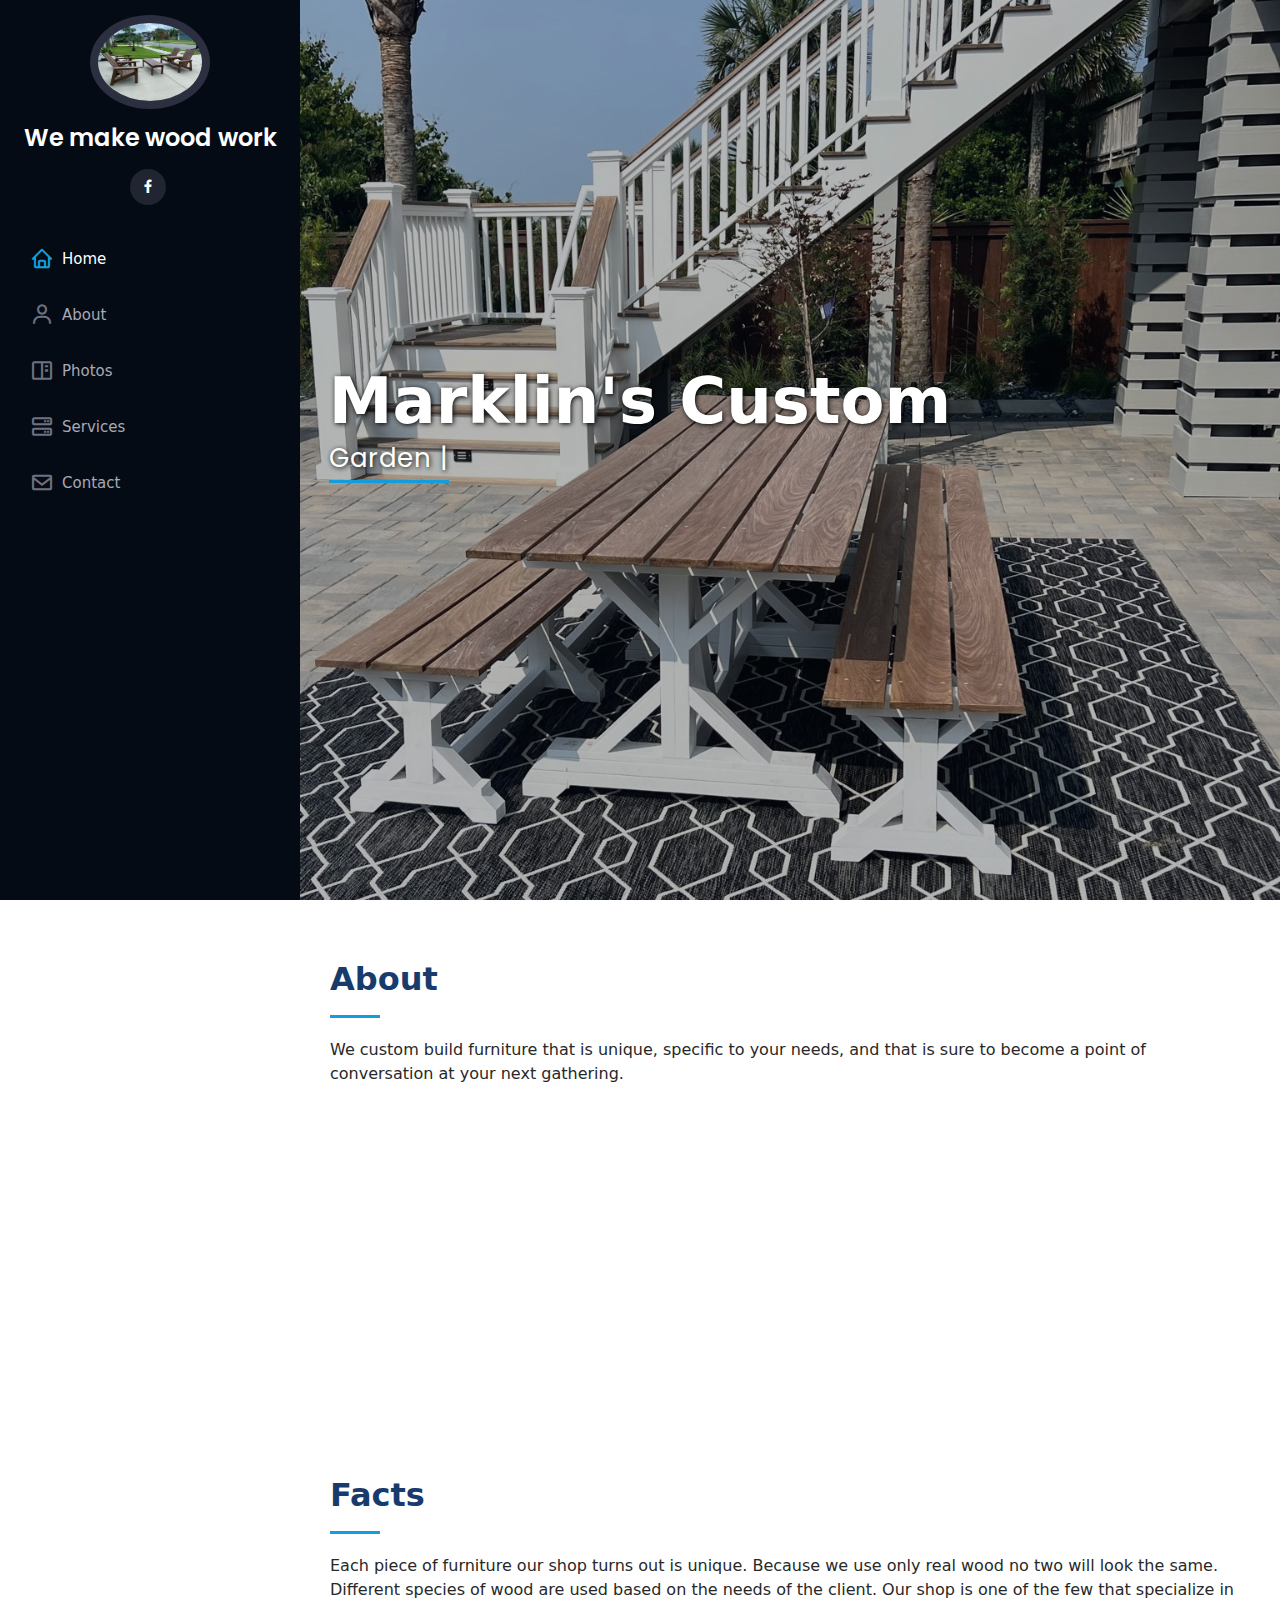
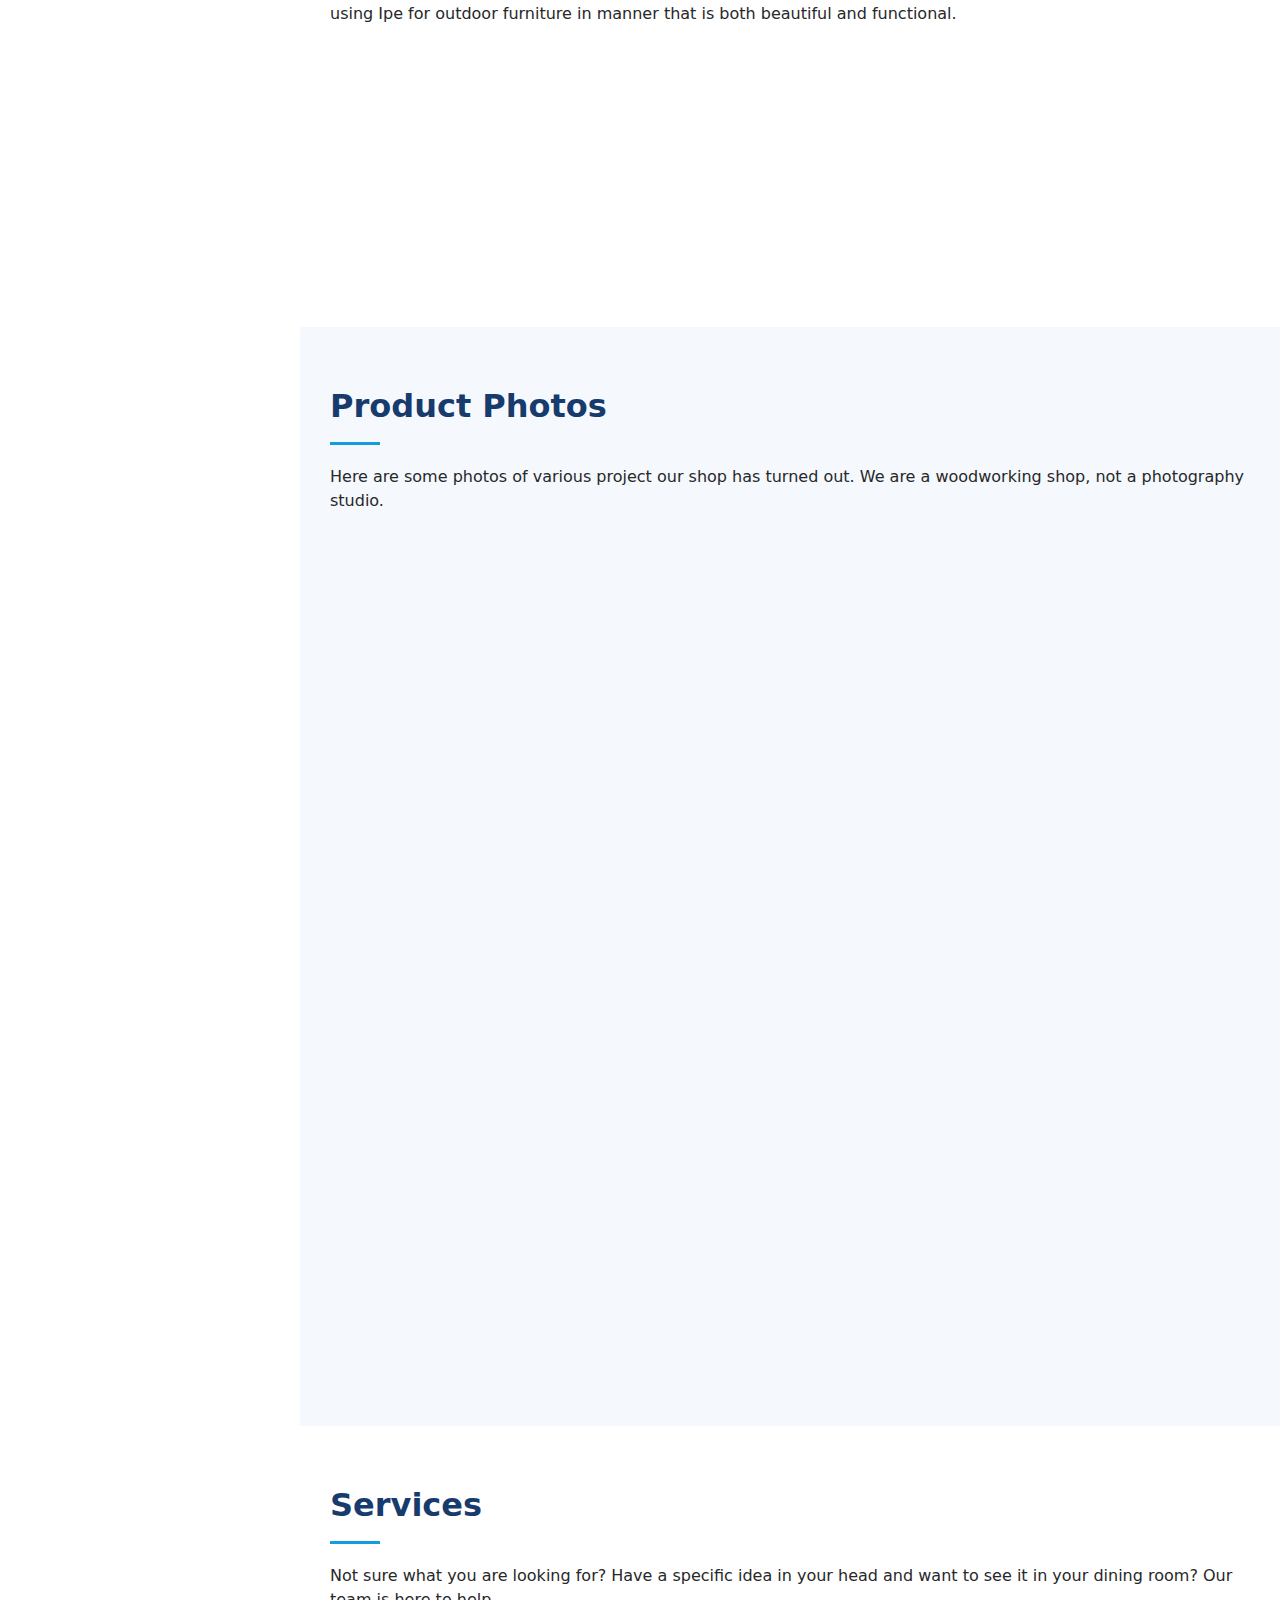
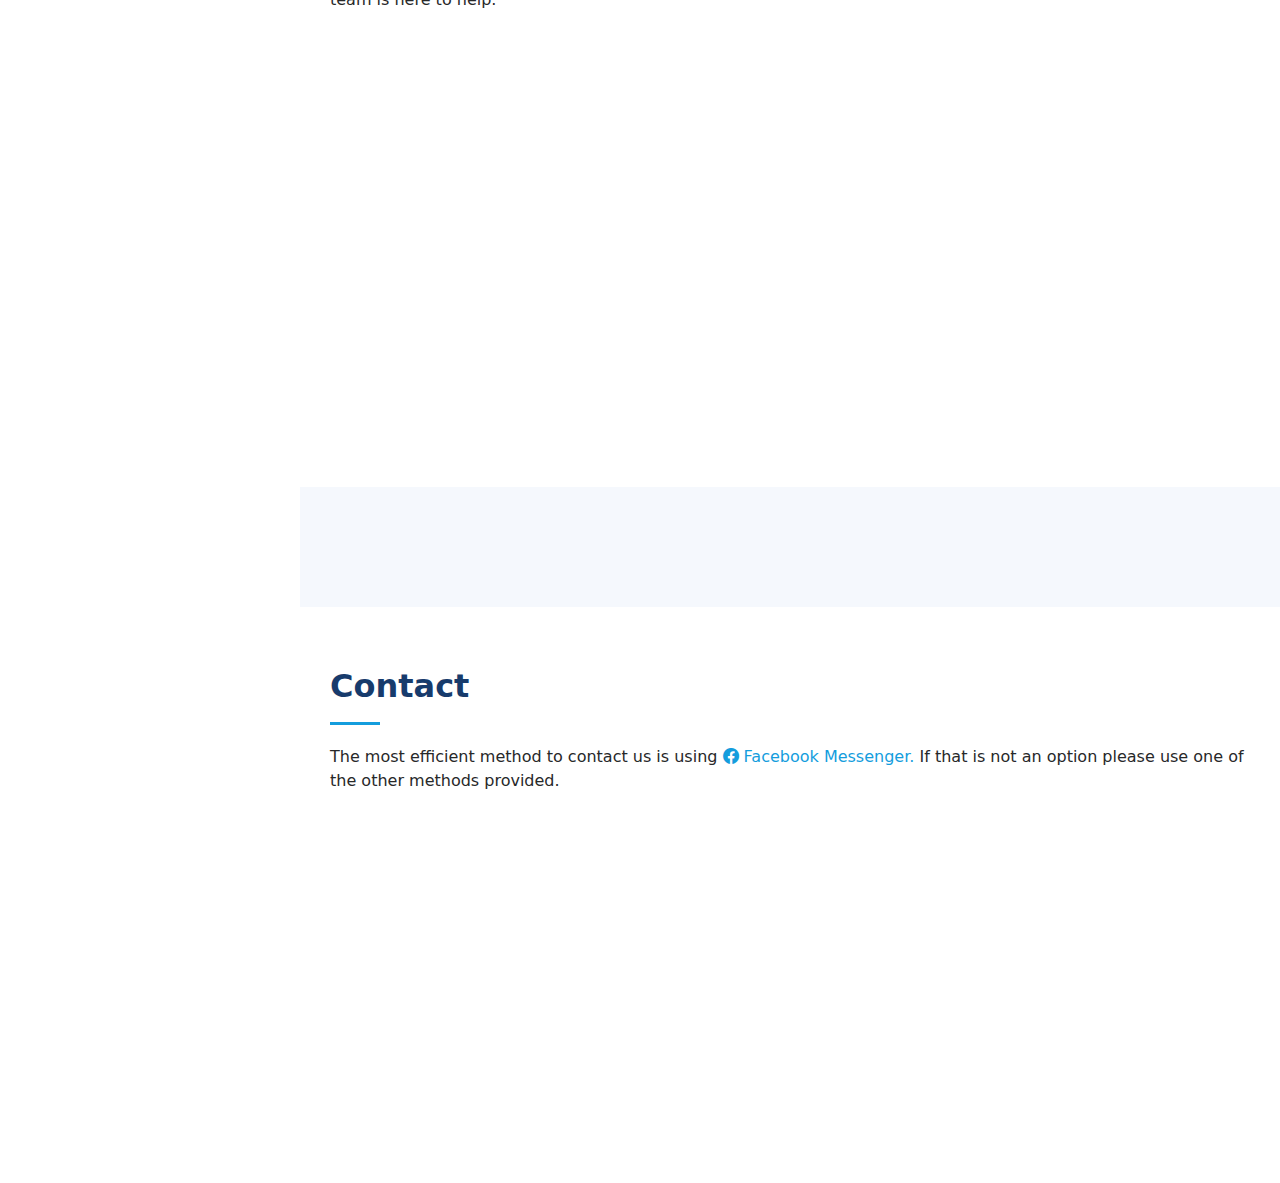
<file: index.html>
<!DOCTYPE html>
<html lang="en">

<head>
  <meta charset="utf-8">
  <meta content="width=device-width, initial-scale=1.0" name="viewport">

  <title>Marklin's Custom Garden Furniture</title>
  <meta content="" name="description">
  <meta content="" name="keywords">

  <!-- Favicons -->
  <!-- <link href="assets/img/favicon.png" rel="icon"> -->
  <link href="assets/img/favicon.ico" rel="icon">
  <link href="assets/img/apple-touch-icon.png" rel="apple-touch-icon">

  <!-- Google Fonts -->
  <link href="https://fonts.googleapis.com/css?family=Open+Sans:300,300i,400,400i,600,600i,700,700i|Raleway:300,300i,400,400i,500,500i,600,600i,700,700i|Poppins:300,300i,400,400i,500,500i,600,600i,700,700i" rel="stylesheet">

  <!-- Vendor CSS Files -->
  <link href="assets/vendor/aos/aos.css" rel="stylesheet">
  <link href="assets/vendor/bootstrap/css/bootstrap.min.css" rel="stylesheet">
  <link href="assets/vendor/bootstrap-icons/bootstrap-icons.css" rel="stylesheet">
  <link href="assets/vendor/boxicons/css/boxicons.min.css" rel="stylesheet">
  <link href="assets/vendor/glightbox/css/glightbox.min.css" rel="stylesheet">
  <link href="assets/vendor/swiper/swiper-bundle.min.css" rel="stylesheet">

  <!-- Template Main CSS File -->
  <link href="assets/css/style.css" rel="stylesheet">
</head>

<body>

  <!-- ======= Mobile nav toggle button ======= -->
  <i class="bi bi-list mobile-nav-toggle d-xl-none"></i>

  <!-- ======= Header ======= -->
  <header id="header">
    <div class="d-flex flex-column">

      <div class="profile">
        <img src="assets/img/profile-img.jpg" alt="" class="img-fluid rounded-circle">
        <h1 class="text-light"><a href="index.html">We make wood work</a></h1>
        <div class="social-links mt-3 text-center">
          <!-- <a href="#" class="twitter"><i class="bx bxl-twitter"></i></a> -->
          <a href="https://www.facebook.com/mark.dawkins.71" class="facebook" target="_blank"><i class="bx bxl-facebook"></i></a>
          <!-- <a href="#" class="instagram"><i class="bx bxl-instagram"></i></a> -->
          <!-- <a href="#" class="google-plus"><i class="bx bxl-skype"></i></a>
          <a href="#" class="linkedin"><i class="bx bxl-linkedin"></i></a> -->
        </div>
      </div>

      <nav id="navbar" class="nav-menu navbar">
        <ul>
          <li><a href="#hero" class="nav-link scrollto active"><i class="bx bx-home"></i> <span>Home</span></a></li>
          <li><a href="#about" class="nav-link scrollto"><i class="bx bx-user"></i> <span>About</span></a></li>
          <li><a href="#photos" class="nav-link scrollto"><i class="bx bx-book-content"></i> <span>Photos</span></a></li>
          <li><a href="#services" class="nav-link scrollto"><i class="bx bx-server"></i> <span>Services</span></a></li>
          <li><a href="#contact" class="nav-link scrollto"><i class="bx bx-envelope"></i> <span>Contact</span></a></li>
        </ul>
      </nav><!-- .nav-menu -->
    </div>
  </header><!-- End Header -->

  <!-- ======= Hero Section ======= -->
  <section id="hero" class="d-flex flex-column justify-content-center align-items-center">
    <div class="hero-container" data-aos="fade-in">
      <h1>Marklin's Custom</h1>
      <p><span class="typed" data-typed-items="Garden Furniture, Dining Tables and Chairs, Anything you can dream"></span></p>
    </div>
  </section><!-- End Hero -->

  <main id="main">

    <!-- ======= About Section ======= -->
    <section id="about" class="about">
      <div class="container">

        <div class="section-title">
          <h2>About</h2>
          <p>We custom build furniture that is unique, specific to your needs, and that is sure to become a point of conversation at your next gathering. </p>
        </div>

        <div class="row">
          <div class="col-lg-4" data-aos="fade-right">
            <img src="assets/img/profile-img.jpg" class="img-fluid" alt="">
          </div>
          <div class="col-lg-8 pt-4 pt-lg-0 content" data-aos="fade-left">
            <h3>Indoor &amp; Outdoor Furniture.</h3>
            <p class="fst-italic">
              From matching Chairs and Cornhole board sets showing off your most important allegiances, to elegant dining room show pieces that are destined to become family heirlooms - our team can design and create something special just for you.
            </p>
            <div class="row">
              <div class="col-lg-6">
                <ul>

                  <li><i class="bi bi-chevron-right"></i> <strong>Facebook:</strong> <span><a href="https://www.facebook.com/mark.dawkins.71" target="_blank">Mark Dawkins</a></span></li>
                  <li><i class="bi bi-chevron-right"></i> <strong>Phone:</strong> <span>843-607-9920</span></li>
                </ul>
              </div>
              <div class="col-lg-6">
                <ul>

                  <li><i class="bi bi-chevron-right"></i> <strong>Email:</strong> <span>markdawkins55@hotmail.com</span></li>
                  <li><i class="bi bi-chevron-right"></i> <strong>Serving</strong> <span>Charleston Lowcountry</span></li>
                </ul>
              </div>
            </div>
            <p>

            </p>
          </div>
        </div>

      </div>
    </section><!-- End About Section -->

    <!-- ======= Facts Section ======= -->
    <section id="facts" class="facts">
      <div class="container">

        <div class="section-title">
          <h2>Facts</h2>
          <p>Each piece of furniture our shop turns out is unique. Because we use only real wood no two will look the same. Different species of wood are used based on the needs of the client. Our shop is one of the few that specialize in using Ipe for outdoor furniture in manner that is both beautiful and functional.</p>
        </div>

        <div class="row no-gutters">
          <div class="col-lg-3 col-md-6 d-md-flex align-items-md-stretch" data-aos="fade-up" data-aos-delay="100">
            <div class="count-box">
              <i class="bi bi-truck"></i>
              <span data-purecounter-start="0" data-purecounter-end="151" data-purecounter-duration="1" class="purecounter"></span>
              <p><strong>Orders</strong> delivered</p>
            </div>
          </div>

          <div class="col-lg-3 col-md-6 d-md-flex align-items-md-stretch" data-aos="fade-up" data-aos-delay="300">
            <div class="count-box">
              <i class="bi bi-people"></i>
              <span data-purecounter-start="0" data-purecounter-end="2" data-purecounter-duration="1" class="purecounter"></span>
              <p><strong>Dedicated Team Members</strong> plus one dog who is no help!</p>
            </div>
          </div>
          <div class="col-lg-3 col-md-6 d-md-flex align-items-md-stretch" data-aos="fade-up">
            <div class="count-box">
              <i class="bi bi-cup-hot"></i>
              <span data-purecounter-start="0" data-purecounter-end="857" data-purecounter-duration="1"
                class="purecounter"></span>
              <p><strong>Cups of Coffee</strong> had in the shop</p>
            </div>
          </div>

          <div class="col-lg-3 col-md-6 d-md-flex align-items-md-stretch" data-aos="fade-up" data-aos-delay="200">
            <div class="count-box">
              <i class="bi bi-calendar-date"></i>
              <span data-purecounter-start="0" data-purecounter-end="365" data-purecounter-duration="1" class="purecounter"></span>
              <p><strong>Days a year</strong> we are hard at work</p>
            </div>
          </div>
        </div>

      </div>
    </section>



    <!-- <section id="skills" class="skills section-bg">
      <div class="container">

        <div class="section-title">
          <h2>Skills</h2>
          <p>Magnam dolores commodi suscipit. Necessitatibus eius consequatur ex aliquid fuga eum quidem. Sit sint consectetur velit. Quisquam quos quisquam cupiditate. Et nemo qui impedit suscipit alias ea. Quia fugiat sit in iste officiis commodi quidem hic quas.</p>
        </div>

        <div class="row skills-content">

          <div class="col-lg-6" data-aos="fade-up">

            <div class="progress">
              <span class="skill">HTML <i class="val">100%</i></span>
              <div class="progress-bar-wrap">
                <div class="progress-bar" role="progressbar" aria-valuenow="100" aria-valuemin="0" aria-valuemax="100"></div>
              </div>
            </div>

            <div class="progress">
              <span class="skill">CSS <i class="val">90%</i></span>
              <div class="progress-bar-wrap">
                <div class="progress-bar" role="progressbar" aria-valuenow="90" aria-valuemin="0" aria-valuemax="100"></div>
              </div>
            </div>

            <div class="progress">
              <span class="skill">JavaScript <i class="val">75%</i></span>
              <div class="progress-bar-wrap">
                <div class="progress-bar" role="progressbar" aria-valuenow="75" aria-valuemin="0" aria-valuemax="100"></div>
              </div>
            </div>

          </div>

          <div class="col-lg-6" data-aos="fade-up" data-aos-delay="100">

            <div class="progress">
              <span class="skill">PHP <i class="val">80%</i></span>
              <div class="progress-bar-wrap">
                <div class="progress-bar" role="progressbar" aria-valuenow="80" aria-valuemin="0" aria-valuemax="100"></div>
              </div>
            </div>

            <div class="progress">
              <span class="skill">WordPress/CMS <i class="val">90%</i></span>
              <div class="progress-bar-wrap">
                <div class="progress-bar" role="progressbar" aria-valuenow="90" aria-valuemin="0" aria-valuemax="100"></div>
              </div>
            </div>

            <div class="progress">
              <span class="skill">Photoshop <i class="val">55%</i></span>
              <div class="progress-bar-wrap">
                <div class="progress-bar" role="progressbar" aria-valuenow="55" aria-valuemin="0" aria-valuemax="100"></div>
              </div>
            </div>

          </div>

        </div>

      </div>
    </section>End Skills Section -->

    <!-- ======= Resume Section ======= -->
    <!-- <section id="resume" class="resume">
      <div class="container">

        <div class="section-title">
          <h2>Resume</h2>
          <p>Magnam dolores commodi suscipit. Necessitatibus eius consequatur ex aliquid fuga eum quidem. Sit sint consectetur velit. Quisquam quos quisquam cupiditate. Et nemo qui impedit suscipit alias ea. Quia fugiat sit in iste officiis commodi quidem hic quas.</p>
        </div>

        <div class="row">
          <div class="col-lg-6" data-aos="fade-up">
            <h3 class="resume-title">Sumary</h3>
            <div class="resume-item pb-0">
              <h4>Alex Smith</h4>
              <p><em>Innovative and deadline-driven Graphic Designer with 3+ years of experience designing and developing user-centered digital/print marketing material from initial concept to final, polished deliverable.</em></p>
              <ul>
                <li>Portland par 127,Orlando, FL</li>
                <li>(123) 456-7891</li>
                <li>alice.barkley@example.com</li>
              </ul>
            </div>

            <h3 class="resume-title">Education</h3>
            <div class="resume-item">
              <h4>Master of Fine Arts &amp; Graphic Design</h4>
              <h5>2015 - 2016</h5>
              <p><em>Rochester Institute of Technology, Rochester, NY</em></p>
              <p>Qui deserunt veniam. Et sed aliquam labore tempore sed quisquam iusto autem sit. Ea vero voluptatum qui ut dignissimos deleniti nerada porti sand markend</p>
            </div>
            <div class="resume-item">
              <h4>Bachelor of Fine Arts &amp; Graphic Design</h4>
              <h5>2010 - 2014</h5>
              <p><em>Rochester Institute of Technology, Rochester, NY</em></p>
              <p>Quia nobis sequi est occaecati aut. Repudiandae et iusto quae reiciendis et quis Eius vel ratione eius unde vitae rerum voluptates asperiores voluptatem Earum molestiae consequatur neque etlon sader mart dila</p>
            </div>
          </div>
          <div class="col-lg-6" data-aos="fade-up" data-aos-delay="100">
            <h3 class="resume-title">Professional Experience</h3>
            <div class="resume-item">
              <h4>Senior graphic design specialist</h4>
              <h5>2019 - Present</h5>
              <p><em>Experion, New York, NY </em></p>
              <ul>
                <li>Lead in the design, development, and implementation of the graphic, layout, and production communication materials</li>
                <li>Delegate tasks to the 7 members of the design team and provide counsel on all aspects of the project. </li>
                <li>Supervise the assessment of all graphic materials in order to ensure quality and accuracy of the design</li>
                <li>Oversee the efficient use of production project budgets ranging from $2,000 - $25,000</li>
              </ul>
            </div>
            <div class="resume-item">
              <h4>Graphic design specialist</h4>
              <h5>2017 - 2018</h5>
              <p><em>Stepping Stone Advertising, New York, NY</em></p>
              <ul>
                <li>Developed numerous marketing programs (logos, brochures,infographics, presentations, and advertisements).</li>
                <li>Managed up to 5 projects or tasks at a given time while under pressure</li>
                <li>Recommended and consulted with clients on the most appropriate graphic design</li>
                <li>Created 4+ design presentations and proposals a month for clients and account managers</li>
              </ul>
            </div>
          </div>
        </div>

      </div>
    </section>End Resume Section -->

    <!-- ======= Portfolio Section ======= -->
    <section id="photos" class="portfolio section-bg">
      <div class="container">
        <div class="section-title">
          <h2>Product Photos</h2>
          <p>Here are some photos of various project our shop has turned out. We are a woodworking shop, not a photography studio. </p>
        </div>

        <div class="row" data-aos="fade-up">
          <div class="col-lg-12 d-flex justify-content-center">
            <ul id="portfolio-flters">
              <li data-filter="*" class="filter-active">All</li>
              <li data-filter=".filter-table">Table</li>
              <li data-filter=".filter-chair">Chair</li>
              <li data-filter=".filter-other">Other</li>
            </ul>
          </div>
        </div>

        <div class="row portfolio-container" data-aos="fade-up" data-aos-delay="100">

          <div class="col-lg-4 col-md-6 portfolio-item filter-table">
            <div class="portfolio-wrap">
              <img src="assets/img/portfolio/portfolio-1.jpg" class="img-fluid" alt="">
              <div class="portfolio-links">
                <a href="assets/img/portfolio/portfolio-1.jpg" data-gallery="portfolioGallery" class="portfolio-lightbox" title="Table 1"><i class="bx bx-plus"></i></a>
                <!-- <a href="portfolio-details.html" title="More Details"><i class="bx bx-link"></i></a> -->
              </div>
            </div>
          </div>

          <div class="col-lg-4 col-md-6 portfolio-item filter-other">
            <div class="portfolio-wrap">
              <img src="assets/img/portfolio/portfolio-2.jpg" class="img-fluid" alt="">
              <div class="portfolio-links">
                <a href="assets/img/portfolio/portfolio-2.jpg" data-gallery="portfolioGallery" class="portfolio-lightbox" title="Other 3"><i class="bx bx-plus"></i></a>
                <!-- <a href="portfolio-details.html" title="More Details"><i class="bx bx-link"></i></a> -->
              </div>
            </div>
          </div>

          <div class="col-lg-4 col-md-6 portfolio-item filter-table">
            <div class="portfolio-wrap">
              <img src="assets/img/portfolio/portfolio-3.jpg" class="img-fluid" alt="">
              <div class="portfolio-links">
                <a href="assets/img/portfolio/portfolio-3.jpg" data-gallery="portfolioGallery" class="portfolio-lightbox" title="Table 2"><i class="bx bx-plus"></i></a>
                <!-- <a href="portfolio-details.html" title="More Details"><i class="bx bx-link"></i></a> -->
              </div>
            </div>
          </div>

          <div class="col-lg-4 col-md-6 portfolio-item filter-chair">
            <div class="portfolio-wrap">
              <img src="assets/img/portfolio/portfolio-4.jpg" class="img-fluid" alt="">
              <div class="portfolio-links">
                <a href="assets/img/portfolio/portfolio-4.jpg" data-gallery="portfolioGallery" class="portfolio-lightbox" title="Chair 2"><i class="bx bx-plus"></i></a>
                <!-- <a href="portfolio-details.html" title="More Details"><i class="bx bx-link"></i></a> -->
              </div>
            </div>
          </div>

          <div class="col-lg-4 col-md-6 portfolio-item filter-other">
            <div class="portfolio-wrap">
              <img src="assets/img/portfolio/portfolio-5.jpg" class="img-fluid" alt="">
              <div class="portfolio-links">
                <a href="assets/img/portfolio/portfolio-5.jpg" data-gallery="portfolioGallery" class="portfolio-lightbox" title="Other 2"><i class="bx bx-plus"></i></a>
                <!-- <a href="portfolio-details.html" title="More Details"><i class="bx bx-link"></i></a> -->
              </div>
            </div>
          </div>

          <div class="col-lg-4 col-md-6 portfolio-item filter-table">
            <div class="portfolio-wrap">
              <img src="assets/img/portfolio/portfolio-6.jpg" class="img-fluid" alt="">
              <div class="portfolio-links">
                <a href="assets/img/portfolio/portfolio-6.jpg" data-gallery="portfolioGallery" class="portfolio-lightbox" title="Table 3"><i class="bx bx-plus"></i></a>
                <!-- <a href="portfolio-details.html" title="More Details"><i class="bx bx-link"></i></a> -->
              </div>
            </div>
          </div>

          <div class="col-lg-4 col-md-6 portfolio-item filter-chair">
            <div class="portfolio-wrap">
              <img src="assets/img/portfolio/portfolio-7.jpg" class="img-fluid" alt="">
              <div class="portfolio-links">
                <a href="assets/img/portfolio/portfolio-7.jpg" data-gallery="portfolioGallery" class="portfolio-lightbox" title="Chair 1"><i class="bx bx-plus"></i></a>
                <!-- <a href="portfolio-details.html" title="More Details"><i class="bx bx-link"></i></a> -->
              </div>
            </div>
          </div>

          <div class="col-lg-4 col-md-6 portfolio-item filter-chair">
            <div class="portfolio-wrap">
              <img src="assets/img/portfolio/portfolio-8.jpg" class="img-fluid" alt="">
              <div class="portfolio-links">
                <a href="assets/img/portfolio/portfolio-8.jpg" data-gallery="portfolioGallery" class="portfolio-lightbox" title="Chair 3"><i class="bx bx-plus"></i></a>
                <!-- <a href="portfolio-details.html" title="More Details"><i class="bx bx-link"></i></a> -->
              </div>
            </div>
          </div>

          <div class="col-lg-4 col-md-6 portfolio-item filter-other">
            <div class="portfolio-wrap">
              <img src="assets/img/portfolio/portfolio-9.jpg" class="img-fluid" alt="">
              <div class="portfolio-links">
                <a href="assets/img/portfolio/portfolio-9.jpg" data-gallery="portfolioGallery" class="portfolio-lightbox" title="Other 3"><i class="bx bx-plus"></i></a>
                <!-- <a href="portfolio-details.html" title="More Details"><i class="bx bx-link"></i></a> -->
              </div>
            </div>
          </div>

        </div>

      </div>
    </section><!-- End Portfolio Section -->

    <!-- ======= Services Section ======= -->
    <section id="services" class="services">
      <div class="container">

        <div class="section-title">
          <h2>Services</h2>
          <p>Not sure what you are looking for? Have a specific idea in your head and want to see it in your dining room? Our team is here to help.</p>
        </div>

        <div class="row">
          <div class="col-lg-4 col-md-6 icon-box" data-aos="fade-up">
            <div class="icon"><i class="bi-file-easel"></i></div>
            <h4 class="title"><a href="">Custom Designs</a></h4>
            <p class="description">
              Use our experience to your advantage. Wether you have a specific space in mind and need ideas, or you have a specific idea in mind you want to see brought to life - we can custom design a product just for you. Start a conversation with us, and let's build something together!
            </p>
          </div>
          <div class="col-lg-4 col-md-6 icon-box" data-aos="fade-up" data-aos-delay="100">
            <div class="icon"><i class="bi bi-card-checklist"></i></div>
            <h4 class="title"><a href="">Vinyl Decals</a></h4>
            <p class="description">Marklin's Custom Garden Furniture uses high quality vinyl decals from a variety of sources to ensure the right one for your product. Our shop also has to ability to create custom vinyl decals as well. Need to know if we can do it? Just ask!</p>
          </div>
          <div class="col-lg-4 col-md-6 icon-box" data-aos="fade-up" data-aos-delay="200">
            <div class="icon"><i class="bi bi-hand-index"></i></div>
            <h4 class="title"><a href="">Sports Teams</a></h4>
            <p class="description">Showing your team spirit is easier than ever! Using the highest quality, authentic Team Logos our team can create something special to show your allegiance. Family split between two teams? Not a problem! And with our on-site paint shop our paint crew can match your team logo and colors to create something truly amazing just for you.</p>
          </div>
          <!-- <div class="col-lg-4 col-md-6 icon-box" data-aos="fade-up" data-aos-delay="300">
            <div class="icon"><i class="bi bi-binoculars"></i></div>
            <h4 class="title"><a href="">Design Assistance</a></h4>
            <p class="description">Lorem ipsum dolor sit amet consectetur adipisicing elit. Optio a quos modi. Quasi nemo alias, officia, distinctio ipsum ea voluptatibus ex, corrupti nostrum sit expedita eum molestias. Tenetur, blanditiis recusandae.</p>
          </div> -->
          <!-- <div class="col-lg-4 col-md-6 icon-box" data-aos="fade-up" data-aos-delay="400">
            <div class="icon"><i class="bi bi-brightness-high"></i></div>
            <h4 class="title"><a href="">Nemo Enim</a></h4>
            <p class="description">At vero eos et accusamus et iusto odio dignissimos ducimus qui blanditiis praesentium voluptatum deleniti atque</p>
          </div> -->
          <!-- <div class="col-lg-4 col-md-6 icon-box" data-aos="fade-up" data-aos-delay="500">
            <div class="icon"><i class="bi bi-calendar4-week"></i></div>
            <h4 class="title"><a href="">Eiusmod Tempor</a></h4>
            <p class="description">Et harum quidem rerum facilis est et expedita distinctio. Nam libero tempore, cum soluta nobis est eligendi</p>
          </div> -->
        </div>

      </div>
    </section>


    <section id="testimonials" class="testimonials section-bg">
      <!-- <div class="container">
        <div class="section-title">
          <h2>Testimonials</h2>
          <p>I was hoping we could get some quotes from happy customers that we could put here to show off the shops awesomeness</p>
        </div> -->

        <!-- <div class="testimonials-slider swiper" data-aos="fade-up" data-aos-delay="100">
          <div class="swiper-wrapper">

            <div class="swiper-slide">
              <div class="testimonial-item" data-aos="fade-up">
                <p>
                  <i class="bx bxs-quote-alt-left quote-icon-left"></i>
                  Proin iaculis purus consequat sem cure digni ssim donec porttitora entum suscipit rhoncus. Accusantium quam, ultricies eget id, aliquam eget nibh et. Maecen aliquam, risus at semper.
                  <i class="bx bxs-quote-alt-right quote-icon-right"></i>
                </p>
                <img src="assets/img/testimonials/testimonials-1.jpg" class="testimonial-img" alt="">
                <h3>Happy Camper</h3>
                <h4>Ceo &amp; Owner</h4>
              </div>
            </div> -->


            <!-- <div class="swiper-slide">
              <div class="testimonial-item" data-aos="fade-up" data-aos-delay="100">
                <p>
                  <i class="bx bxs-quote-alt-left quote-icon-left"></i>
                  Export tempor illum tamen malis malis eram quae irure esse labore quem cillum quid cillum eram malis quorum velit fore eram velit sunt aliqua noster fugiat irure amet legam anim culpa.
                  <i class="bx bxs-quote-alt-right quote-icon-right"></i>
                </p>
                <img src="assets/img/testimonials/testimonials-2.jpg" class="testimonial-img" alt="">
                <h3>Happy Customer</h3>
                <h4>Customer</h4>
              </div>
            </div> -->


            <!-- <div class="swiper-slide">
              <div class="testimonial-item" data-aos="fade-up" data-aos-delay="200">
                <p>
                  <i class="bx bxs-quote-alt-left quote-icon-left"></i>
                  Enim nisi quem export duis labore cillum quae magna enim sint quorum nulla quem veniam duis minim tempor labore quem eram duis noster aute amet eram fore quis sint minim.
                  <i class="bx bxs-quote-alt-right quote-icon-right"></i>
                </p>
                <img src="assets/img/testimonials/testimonials-3.jpg" class="testimonial-img" alt="">
                <h3>Repeat Customer</h3>
                <h4>Air BnB Owner</h4>
              </div>
            </div> -->


            <!-- <div class="swiper-slide">
              <div class="testimonial-item" data-aos="fade-up" data-aos-delay="300">
                <p>
                  <i class="bx bxs-quote-alt-left quote-icon-left"></i>
                  Fugiat enim eram quae cillum dolore dolor amet nulla culpa multos export minim fugiat minim velit minim dolor enim duis veniam ipsum anim magna sunt elit fore quem dolore labore illum veniam.
                  <i class="bx bxs-quote-alt-right quote-icon-right"></i>
                </p>
                <img src="assets/img/testimonials/testimonials-4.jpg" class="testimonial-img" alt="">
                <h3>Grateful Client</h3>
                <h4>Adult Dancer</h4>
              </div>
            </div> -->


            <!-- <div class="swiper-slide">
              <div class="testimonial-item" data-aos="fade-up" data-aos-delay="400">
                <p>
                  <i class="bx bxs-quote-alt-left quote-icon-left"></i>
                  Quis quorum aliqua sint quem legam fore sunt eram irure aliqua veniam tempor noster veniam enim culpa labore duis sunt culpa nulla illum cillum fugiat legam esse veniam culpa fore nisi cillum quid.
                  <i class="bx bxs-quote-alt-right quote-icon-right"></i>
                </p>
                <img src="assets/img/testimonials/testimonials-5.jpg" class="testimonial-img" alt="">
                <h3>John Larson</h3>
                <h4>Entrepreneur</h4>
              </div>
            </div>-->

          <!-- </div>
          <div class="swiper-pagination"></div>
        </div> -->

      <!-- </div> -->
    </section>


    <!-- ======= Contact Section ======= -->
    <section id="contact" class="contact">
      <div class="container">

        <div class="section-title">
          <h2>Contact</h2>
          <p>The most efficient method to contact us is using
            <a href="https://www.facebook.com/mark.dawkins.71"><i class="bi bi-facebook"></i> Facebook Messenger.</a>
             If that is not an option please use one of the other methods provided.</p>
        </div>

        <div class="row" data-aos="fade-in">
          <div class="col-lg-5 d-flex align-items-stretch">
            <div class="info">
              <!-- <div class="address">
                <i class="bi bi-geo-alt"></i>
                <h4>Location:</h4>
                <p>The beautiful South Carolina Lowcountry</p>
              </div> -->

              <div class="email">
                <i class="bi bi-envelope"></i>
                <h4>Email:</h4>
                <p>markdawkins65@hotmail.com</p>
              </div>

              <div class="phone">
                <i class="bi bi-phone"></i>
                <h4>Call:</h4>
                <p>+1 (843) 607-9920</p>
              </div>

            </div>
          </div>

          <div class="col-lg-7 mt-5 mt-lg-0 d-flex align-items-stretch">

          </div>
        </div>
      </div>
    </section>

  </main><!-- End #main -->

  <!-- ======= Footer ======= -->
  <footer id="footer">
    <div class="container">
      <!-- <div class="copyright">
        &copy; Copyright <strong><span>Marklin Inc</span></strong>
      </div> -->
    </div>
  </footer>

  <a href="#" class="back-to-top d-flex align-items-center justify-content-center"><i class="bi bi-arrow-up-short"></i></a>

  <!-- Vendor JS Files -->
  <script src="assets/vendor/purecounter/purecounter_vanilla.js"></script>
  <script src="assets/vendor/aos/aos.js"></script>
  <script src="assets/vendor/bootstrap/js/bootstrap.bundle.min.js"></script>
  <script src="assets/vendor/glightbox/js/glightbox.min.js"></script>
  <script src="assets/vendor/isotope-layout/isotope.pkgd.min.js"></script>
  <script src="assets/vendor/swiper/swiper-bundle.min.js"></script>
  <script src="assets/vendor/typed.js/typed.umd.js"></script>
  <script src="assets/vendor/waypoints/noframework.waypoints.js"></script>


  <!-- Template Main JS File -->
  <script src="assets/js/main.js"></script>

</body>

</html>

<style>
#hero{
  text-shadow: 1px 1px 5px #000 !important;
}
</style>
</file>
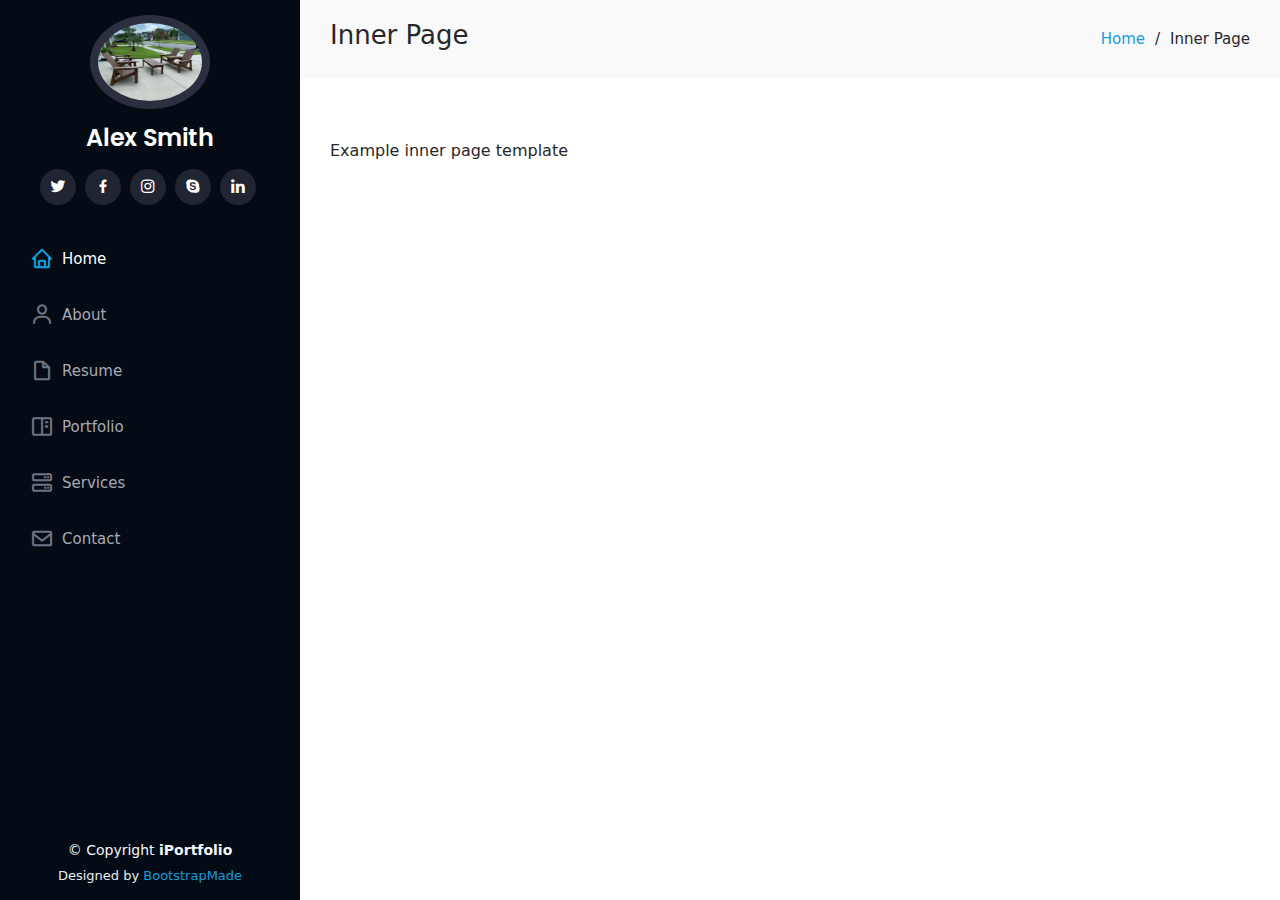
<file: inner-page.html>
<!DOCTYPE html>
<html lang="en">

<head>
  <meta charset="utf-8">
  <meta content="width=device-width, initial-scale=1.0" name="viewport">

  <title>Inner Page - iPortfolio Bootstrap Template</title>
  <meta content="" name="description">
  <meta content="" name="keywords">

  <!-- Favicons -->
  <link href="assets/img/favicon.png" rel="icon">
  <link href="assets/img/apple-touch-icon.png" rel="apple-touch-icon">

  <!-- Google Fonts -->
  <link href="https://fonts.googleapis.com/css?family=Open+Sans:300,300i,400,400i,600,600i,700,700i|Raleway:300,300i,400,400i,500,500i,600,600i,700,700i|Poppins:300,300i,400,400i,500,500i,600,600i,700,700i" rel="stylesheet">

  <!-- Vendor CSS Files -->
  <link href="assets/vendor/aos/aos.css" rel="stylesheet">
  <link href="assets/vendor/bootstrap/css/bootstrap.min.css" rel="stylesheet">
  <link href="assets/vendor/bootstrap-icons/bootstrap-icons.css" rel="stylesheet">
  <link href="assets/vendor/boxicons/css/boxicons.min.css" rel="stylesheet">
  <link href="assets/vendor/glightbox/css/glightbox.min.css" rel="stylesheet">
  <link href="assets/vendor/swiper/swiper-bundle.min.css" rel="stylesheet">

  <!-- Template Main CSS File -->
  <link href="assets/css/style.css" rel="stylesheet">

  <!-- =======================================================
  * Template Name: iPortfolio
  * Updated: Jul 27 2023 with Bootstrap v5.3.1
  * Template URL: https://bootstrapmade.com/iportfolio-bootstrap-portfolio-websites-template/
  * Author: BootstrapMade.com
  * License: https://bootstrapmade.com/license/
  ======================================================== -->
</head>

<body>

  <!-- ======= Mobile nav toggle button ======= -->
  <i class="bi bi-list mobile-nav-toggle d-xl-none"></i>

  <!-- ======= Header ======= -->
  <header id="header">
    <div class="d-flex flex-column">

      <div class="profile">
        <img src="assets/img/profile-img.jpg" alt="" class="img-fluid rounded-circle">
        <h1 class="text-light"><a href="index.html">Alex Smith</a></h1>
        <div class="social-links mt-3 text-center">
          <a href="#" class="twitter"><i class="bx bxl-twitter"></i></a>
          <a href="#" class="facebook"><i class="bx bxl-facebook"></i></a>
          <a href="#" class="instagram"><i class="bx bxl-instagram"></i></a>
          <a href="#" class="google-plus"><i class="bx bxl-skype"></i></a>
          <a href="#" class="linkedin"><i class="bx bxl-linkedin"></i></a>
        </div>
      </div>

      <nav id="navbar" class="nav-menu navbar">
        <ul>
          <li><a href="#hero" class="nav-link scrollto active"><i class="bx bx-home"></i> <span>Home</span></a></li>
          <li><a href="#about" class="nav-link scrollto"><i class="bx bx-user"></i> <span>About</span></a></li>
          <li><a href="#resume" class="nav-link scrollto"><i class="bx bx-file-blank"></i> <span>Resume</span></a></li>
          <li><a href="#portfolio" class="nav-link scrollto"><i class="bx bx-book-content"></i> <span>Portfolio</span></a></li>
          <li><a href="#services" class="nav-link scrollto"><i class="bx bx-server"></i> <span>Services</span></a></li>
          <li><a href="#contact" class="nav-link scrollto"><i class="bx bx-envelope"></i> <span>Contact</span></a></li>
        </ul>
      </nav><!-- .nav-menu -->
    </div>
  </header><!-- End Header -->

  <main id="main">

    <!-- ======= Breadcrumbs ======= -->
    <section class="breadcrumbs">
      <div class="container">

        <div class="d-flex justify-content-between align-items-center">
          <h2>Inner Page</h2>
          <ol>
            <li><a href="index.html">Home</a></li>
            <li>Inner Page</li>
          </ol>
        </div>

      </div>
    </section><!-- End Breadcrumbs -->

    <section class="inner-page">
      <div class="container">
        <p>
          Example inner page template
        </p>
      </div>
    </section>

  </main><!-- End #main -->

  <!-- ======= Footer ======= -->
  <footer id="footer">
    <div class="container">
      <div class="copyright">
        &copy; Copyright <strong><span>iPortfolio</span></strong>
      </div>
      <div class="credits">
        <!-- All the links in the footer should remain intact. -->
        <!-- You can delete the links only if you purchased the pro version. -->
        <!-- Licensing information: https://bootstrapmade.com/license/ -->
        <!-- Purchase the pro version with working PHP/AJAX contact form: https://bootstrapmade.com/iportfolio-bootstrap-portfolio-websites-template/ -->
        Designed by <a href="https://bootstrapmade.com/">BootstrapMade</a>
      </div>
    </div>
  </footer><!-- End  Footer -->

  <a href="#" class="back-to-top d-flex align-items-center justify-content-center"><i class="bi bi-arrow-up-short"></i></a>

  <!-- Vendor JS Files -->
  <script src="assets/vendor/purecounter/purecounter_vanilla.js"></script>
  <script src="assets/vendor/aos/aos.js"></script>
  <script src="assets/vendor/bootstrap/js/bootstrap.bundle.min.js"></script>
  <script src="assets/vendor/glightbox/js/glightbox.min.js"></script>
  <script src="assets/vendor/isotope-layout/isotope.pkgd.min.js"></script>
  <script src="assets/vendor/swiper/swiper-bundle.min.js"></script>
  <script src="assets/vendor/typed.js/typed.umd.js"></script>
  <script src="assets/vendor/waypoints/noframework.waypoints.js"></script>
  <script src="assets/vendor/php-email-form/validate.js"></script>

  <!-- Template Main JS File -->
  <script src="assets/js/main.js"></script>

</body>

</html>
</file>
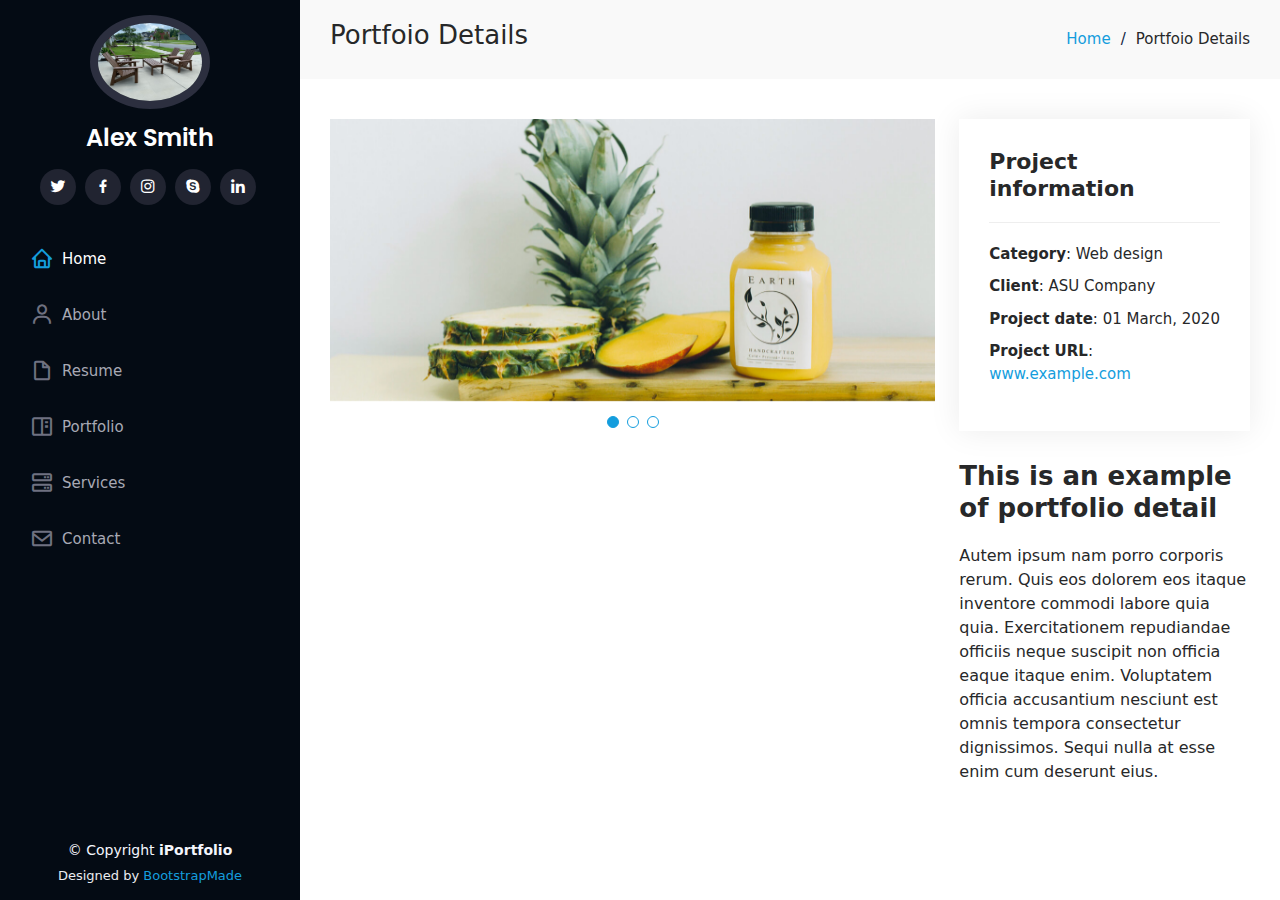
<file: portfolio-details.html>
<!DOCTYPE html>
<html lang="en">

<head>
  <meta charset="utf-8">
  <meta content="width=device-width, initial-scale=1.0" name="viewport">

  <title>Portfolio Details - iPortfolio Bootstrap Template</title>
  <meta content="" name="description">
  <meta content="" name="keywords">

  <!-- Favicons -->
  <link href="assets/img/favicon.png" rel="icon">
  <link href="assets/img/apple-touch-icon.png" rel="apple-touch-icon">

  <!-- Google Fonts -->
  <link href="https://fonts.googleapis.com/css?family=Open+Sans:300,300i,400,400i,600,600i,700,700i|Raleway:300,300i,400,400i,500,500i,600,600i,700,700i|Poppins:300,300i,400,400i,500,500i,600,600i,700,700i" rel="stylesheet">

  <!-- Vendor CSS Files -->
  <link href="assets/vendor/aos/aos.css" rel="stylesheet">
  <link href="assets/vendor/bootstrap/css/bootstrap.min.css" rel="stylesheet">
  <link href="assets/vendor/bootstrap-icons/bootstrap-icons.css" rel="stylesheet">
  <link href="assets/vendor/boxicons/css/boxicons.min.css" rel="stylesheet">
  <link href="assets/vendor/glightbox/css/glightbox.min.css" rel="stylesheet">
  <link href="assets/vendor/swiper/swiper-bundle.min.css" rel="stylesheet">

  <!-- Template Main CSS File -->
  <link href="assets/css/style.css" rel="stylesheet">

</head>

<body>

  <!-- ======= Mobile nav toggle button ======= -->
  <i class="bi bi-list mobile-nav-toggle d-xl-none"></i>

  <!-- ======= Header ======= -->
  <header id="header">
    <div class="d-flex flex-column">

      <div class="profile">
        <img src="assets/img/profile-img.jpg" alt="" class="img-fluid rounded-circle">
        <h1 class="text-light"><a href="index.html">Alex Smith</a></h1>
        <div class="social-links mt-3 text-center">
          <a href="#" class="twitter"><i class="bx bxl-twitter"></i></a>
          <a href="#" class="facebook"><i class="bx bxl-facebook"></i></a>
          <a href="#" class="instagram"><i class="bx bxl-instagram"></i></a>
          <a href="#" class="google-plus"><i class="bx bxl-skype"></i></a>
          <a href="#" class="linkedin"><i class="bx bxl-linkedin"></i></a>
        </div>
      </div>

      <nav id="navbar" class="nav-menu navbar">
        <ul>
          <li><a href="#hero" class="nav-link scrollto active"><i class="bx bx-home"></i> <span>Home</span></a></li>
          <li><a href="#about" class="nav-link scrollto"><i class="bx bx-user"></i> <span>About</span></a></li>
          <li><a href="#resume" class="nav-link scrollto"><i class="bx bx-file-blank"></i> <span>Resume</span></a></li>
          <li><a href="#portfolio" class="nav-link scrollto"><i class="bx bx-book-content"></i> <span>Portfolio</span></a></li>
          <li><a href="#services" class="nav-link scrollto"><i class="bx bx-server"></i> <span>Services</span></a></li>
          <li><a href="#contact" class="nav-link scrollto"><i class="bx bx-envelope"></i> <span>Contact</span></a></li>
        </ul>
      </nav><!-- .nav-menu -->
    </div>
  </header><!-- End Header -->

  <main id="main">

    <!-- ======= Breadcrumbs ======= -->
    <section id="breadcrumbs" class="breadcrumbs">
      <div class="container">

        <div class="d-flex justify-content-between align-items-center">
          <h2>Portfoio Details</h2>
          <ol>
            <li><a href="index.html">Home</a></li>
            <li>Portfoio Details</li>
          </ol>
        </div>

      </div>
    </section><!-- End Breadcrumbs -->

    <!-- ======= Portfolio Details Section ======= -->
    <section id="portfolio-details" class="portfolio-details">
      <div class="container">

        <div class="row gy-4">

          <div class="col-lg-8">
            <div class="portfolio-details-slider swiper">
              <div class="swiper-wrapper align-items-center">

                <div class="swiper-slide">
                  <img src="assets/img/portfolio/portfolio-details-1.jpg" alt="">
                </div>

                <div class="swiper-slide">
                  <img src="assets/img/portfolio/portfolio-details-2.jpg" alt="">
                </div>

                <div class="swiper-slide">
                  <img src="assets/img/portfolio/portfolio-details-3.jpg" alt="">
                </div>

              </div>
              <div class="swiper-pagination"></div>
            </div>
          </div>

          <div class="col-lg-4">
            <div class="portfolio-info">
              <h3>Project information</h3>
              <ul>
                <li><strong>Category</strong>: Web design</li>
                <li><strong>Client</strong>: ASU Company</li>
                <li><strong>Project date</strong>: 01 March, 2020</li>
                <li><strong>Project URL</strong>: <a href="#">www.example.com</a></li>
              </ul>
            </div>
            <div class="portfolio-description">
              <h2>This is an example of portfolio detail</h2>
              <p>
                Autem ipsum nam porro corporis rerum. Quis eos dolorem eos itaque inventore commodi labore quia quia. Exercitationem repudiandae officiis neque suscipit non officia eaque itaque enim. Voluptatem officia accusantium nesciunt est omnis tempora consectetur dignissimos. Sequi nulla at esse enim cum deserunt eius.
              </p>
            </div>
          </div>

        </div>

      </div>
    </section><!-- End Portfolio Details Section -->

  </main><!-- End #main -->

  <!-- ======= Footer ======= -->
  <footer id="footer">
    <div class="container">
      <div class="copyright">
        &copy; Copyright <strong><span>iPortfolio</span></strong>
      </div>
      <div class="credits">
        <!-- All the links in the footer should remain intact. -->
        <!-- You can delete the links only if you purchased the pro version. -->
        <!-- Licensing information: https://bootstrapmade.com/license/ -->
        <!-- Purchase the pro version with working PHP/AJAX contact form: https://bootstrapmade.com/iportfolio-bootstrap-portfolio-websites-template/ -->
        Designed by <a href="https://bootstrapmade.com/">BootstrapMade</a>
      </div>
    </div>
  </footer><!-- End  Footer -->

  <a href="#" class="back-to-top d-flex align-items-center justify-content-center"><i class="bi bi-arrow-up-short"></i></a>

  <!-- Vendor JS Files -->
  <script src="assets/vendor/purecounter/purecounter_vanilla.js"></script>
  <script src="assets/vendor/aos/aos.js"></script>
  <script src="assets/vendor/bootstrap/js/bootstrap.bundle.min.js"></script>
  <script src="assets/vendor/glightbox/js/glightbox.min.js"></script>
  <script src="assets/vendor/isotope-layout/isotope.pkgd.min.js"></script>
  <script src="assets/vendor/swiper/swiper-bundle.min.js"></script>
  <script src="assets/vendor/typed.js/typed.umd.js"></script>
  <script src="assets/vendor/waypoints/noframework.waypoints.js"></script>
  <script src="assets/vendor/php-email-form/validate.js"></script>

  <!-- Template Main JS File -->
  <script src="assets/js/main.js"></script>

</body>

</html>
</file>
<file: assets/css/style.css>
body {
  font-family:system-ui, -apple-system, BlinkMacSystemFont, 'Segoe UI', Roboto, Oxygen, Ubuntu, Cantarell, 'Open Sans', 'Helvetica Neue', sans-serif;
  color: #272829;
}

a {
  color: #149ddd;
  text-decoration: none;
}

a:hover {
  color: #37b3ed;
  text-decoration: none;
}

h1,
h2,
h3,
h4,
h5,
h6 {
  /* font-family: "Raleway", sans-serif; */
}

/*--------------------------------------------------------------
# Back to top button
--------------------------------------------------------------*/
.back-to-top {
  position: fixed;
  visibility: hidden;
  opacity: 0;
  right: 15px;
  bottom: 15px;
  z-index: 996;
  background: #149ddd;
  width: 40px;
  height: 40px;
  border-radius: 50px;
  transition: all 0.4s;
}

.back-to-top i {
  font-size: 28px;
  color: #fff;
  line-height: 0;
}

.back-to-top:hover {
  background: #2eafec;
  color: #fff;
}

.back-to-top.active {
  visibility: visible;
  opacity: 1;
}

/*--------------------------------------------------------------
# Header
--------------------------------------------------------------*/
#header {
  position: fixed;
  top: 0;
  left: 0;
  bottom: 0;
  width: 300px;
  transition: all ease-in-out 0.5s;
  z-index: 9997;
  transition: all 0.5s;
  padding: 0 15px;
  background: #040b14;
  overflow-y: auto;
}

#header .profile img {
  margin: 15px auto;
  display: block;
  width: 120px;
  border: 8px solid #2c2f3f;
}

#header .profile h1 {
  font-size: 24px;
  margin: 0;
  padding: 0;
  font-weight: 600;
  -moz-text-align-last: center;
  text-align-last: center;
  font-family: "Poppins", sans-serif;
}

#header .profile h1 a,
#header .profile h1 a:hover {
  color: #fff;
  text-decoration: none;
}

#header .profile .social-links a {
  font-size: 18px;
  display: inline-block;
  background: #212431;
  color: #fff;
  line-height: 1;
  padding: 8px 0;
  margin-right: 4px;
  border-radius: 50%;
  text-align: center;
  width: 36px;
  height: 36px;
  transition: 0.3s;
}

#header .profile .social-links a:hover {
  background: #149ddd;
  color: #fff;
  text-decoration: none;
}

#main {
  margin-left: 300px;
}

.container,
.container-fluid {
  padding-left: 30px;
  padding-right: 30px;
}

@media (max-width: 1199px) {
  #header {
    left: -300px;
  }

  #main {
    margin-left: 0;
  }

  .container,
  .container-fluid {
    padding-left: 12px;
    padding-right: 12px;
  }
}

/*--------------------------------------------------------------
# Navigation Menu
--------------------------------------------------------------*/
/* Desktop Navigation */
.nav-menu {
  padding: 30px 0 0 0;
}

.nav-menu * {
  margin: 0;
  padding: 0;
  list-style: none;
}

.nav-menu>ul>li {
  position: relative;
  white-space: nowrap;
}

.nav-menu a,
.nav-menu a:focus {
  display: flex;
  align-items: center;
  color: #a8a9b4;
  padding: 12px 15px;
  margin-bottom: 8px;
  transition: 0.3s;
  font-size: 15px;
}

.nav-menu a i,
.nav-menu a:focus i {
  font-size: 24px;
  padding-right: 8px;
  color: #6f7180;
}

.nav-menu a:hover,
.nav-menu .active,
.nav-menu .active:focus,
.nav-menu li:hover>a {
  text-decoration: none;
  color: #fff;
}

.nav-menu a:hover i,
.nav-menu .active i,
.nav-menu .active:focus i,
.nav-menu li:hover>a i {
  color: #149ddd;
}

/* Mobile Navigation */
.mobile-nav-toggle {
  position: fixed;
  right: 15px;
  top: 15px;
  z-index: 9998;
  border: 0;
  font-size: 24px;
  transition: all 0.4s;
  outline: none !important;
  background-color: #149ddd;
  color: #fff;
  width: 40px;
  height: 40px;
  display: inline-flex;
  align-items: center;
  justify-content: center;
  line-height: 0;
  border-radius: 50px;
  cursor: pointer;
}

.mobile-nav-active {
  overflow: hidden;
}

.mobile-nav-active #header {
  left: 0;
}

/*--------------------------------------------------------------
# Hero Section
--------------------------------------------------------------*/
#hero {
  width: 100%;
  height: 100vh;
  background: url("../img/hero-bg-2.jpg") top center;
  background-size: cover;
}

#hero:before {
  content: "";
  background: rgba(5, 13, 24, 0.3);
  position: absolute;
  bottom: 0;
  top: 0;
  left: 0;
  right: 0;
  z-index: 1;
}

#hero .hero-container {
  position: relative;
  z-index: 2;
  min-width: 300px;
}

#hero h1 {
  margin: 0 0 10px 0;
  font-size: 64px;
  font-weight: 700;
  line-height: 56px;
  color: #fff;
  text-shadow: 1px 1px 5px #000 !important;
}

#hero p {
  color: #fff;
  margin-bottom: 50px;
  font-size: 26px;
  font-family: "Poppins", sans-serif;
}

#hero p span {
  color: #fff;
  padding-bottom: 4px;
  letter-spacing: 1px;
  border-bottom: 3px solid #149ddd;
}

@media (min-width: 1024px) {
  #hero {
    background-attachment: fixed;
  }
}

@media (max-width: 768px) {
  #hero h1 {
    font-size: 28px;
    line-height: 36px;
  }

  #hero h2 {
    font-size: 18px;
    line-height: 24px;
    margin-bottom: 30px;
  }
}

/*--------------------------------------------------------------
# Sections General
--------------------------------------------------------------*/
section {
  padding: 60px 0;
  overflow: hidden;
}

.section-bg {
  background: #f5f8fd;
}

.section-title {
  padding-bottom: 30px;
}

.section-title h2 {
  font-size: 32px;
  font-weight: bold;
  margin-bottom: 20px;
  padding-bottom: 20px;
  position: relative;
  color: #173b6c;
}

.section-title h2::after {
  content: "";
  position: absolute;
  display: block;
  width: 50px;
  height: 3px;
  background: #149ddd;
  bottom: 0;
  left: 0;
}

.section-title p {
  margin-bottom: 0;
}

/*--------------------------------------------------------------
# About
--------------------------------------------------------------*/
.about .content h3 {
  font-weight: 700;
  font-size: 26px;
  color: #173b6c;
}

.about .content ul {
  list-style: none;
  padding: 0;
}

.about .content ul li {
  margin-bottom: 20px;
  display: flex;
  align-items: center;
}

.about .content ul strong {
  margin-right: 10px;
}

.about .content ul i {
  font-size: 16px;
  margin-right: 5px;
  color: #149ddd;
  line-height: 0;
}

.about .content p:last-child {
  margin-bottom: 0;
}

/*--------------------------------------------------------------
# Facts
--------------------------------------------------------------*/
.facts {
  padding-bottom: 30px;
}

.facts .count-box {
  padding: 30px;
  width: 100%;
}

.facts .count-box i {
  display: block;
  font-size: 44px;
  color: #149ddd;
  float: left;
  line-height: 0;
}

.facts .count-box span {
  font-size: 48px;
  line-height: 40px;
  display: block;
  font-weight: 700;
  color: #050d18;
  margin-left: 60px;
}

.facts .count-box p {
  padding: 15px 0 0 0;
  margin: 0 0 0 60px;
  font-family: "Raleway", sans-serif;
  font-size: 14px;
  color: #122f57;
}

.facts .count-box a {
  font-weight: 600;
  display: block;
  margin-top: 20px;
  color: #122f57;
  font-size: 15px;
  font-family: "Poppins", sans-serif;
  transition: ease-in-out 0.3s;
}

.facts .count-box a:hover {
  color: #1f5297;
}

/*--------------------------------------------------------------
# Akills
--------------------------------------------------------------*/
.skills .progress {
  height: 60px;
  display: block;
  background: none;
  border-radius: 0;
}

.skills .progress .skill {
  padding: 0;
  margin: 0 0 6px 0;
  text-transform: uppercase;
  display: block;
  font-weight: 600;
  font-family: "Poppins", sans-serif;
  color: #050d18;
}

.skills .progress .skill .val {
  float: right;
  font-style: normal;
}

.skills .progress-bar-wrap {
  background: #dce8f8;
  height: 10px;
}

.skills .progress-bar {
  width: 1px;
  height: 10px;
  transition: 0.9s;
  background-color: #149ddd;
}

/*--------------------------------------------------------------
# Resume
--------------------------------------------------------------*/
.resume .resume-title {
  font-size: 26px;
  font-weight: 700;
  margin-top: 20px;
  margin-bottom: 20px;
  color: #050d18;
}

.resume .resume-item {
  padding: 0 0 20px 20px;
  margin-top: -2px;
  border-left: 2px solid #1f5297;
  position: relative;
}

.resume .resume-item h4 {
  line-height: 18px;
  font-size: 18px;
  font-weight: 600;
  text-transform: uppercase;
  font-family: "Poppins", sans-serif;
  color: #050d18;
  margin-bottom: 10px;
}

.resume .resume-item h5 {
  font-size: 16px;
  background: #e4edf9;
  padding: 5px 15px;
  display: inline-block;
  font-weight: 600;
  margin-bottom: 10px;
}

.resume .resume-item ul {
  padding-left: 20px;
}

.resume .resume-item ul li {
  padding-bottom: 10px;
}

.resume .resume-item:last-child {
  padding-bottom: 0;
}

.resume .resume-item::before {
  content: "";
  position: absolute;
  width: 16px;
  height: 16px;
  border-radius: 50px;
  left: -9px;
  top: 0;
  background: #fff;
  border: 2px solid #1f5297;
}

/*--------------------------------------------------------------
# Portfolio
--------------------------------------------------------------*/
.portfolio .portfolio-item {
  margin-bottom: 30px;
}

.portfolio #portfolio-flters {
  padding: 0;
  margin: 0 auto 35px auto;
  list-style: none;
  text-align: center;
  background: #fff;
  border-radius: 50px;
  padding: 2px 15px;
}

.portfolio #portfolio-flters li {
  cursor: pointer;
  display: inline-block;
  padding: 10px 15px 8px 15px;
  font-size: 14px;
  font-weight: 600;
  line-height: 1;
  text-transform: uppercase;
  color: #272829;
  margin-bottom: 5px;
  transition: all 0.3s ease-in-out;
}

.portfolio #portfolio-flters li:hover,
.portfolio #portfolio-flters li.filter-active {
  color: #149ddd;
}

.portfolio #portfolio-flters li:last-child {
  margin-right: 0;
}

.portfolio .portfolio-wrap {
  transition: 0.3s;
  position: relative;
  overflow: hidden;
  z-index: 1;
}

.portfolio .portfolio-wrap::before {
  content: "";
  background: rgba(255, 255, 255, 0.5);
  position: absolute;
  left: 0;
  right: 0;
  top: 0;
  bottom: 0;
  transition: all ease-in-out 0.3s;
  z-index: 2;
  opacity: 0;
}

.portfolio .portfolio-wrap .portfolio-links {
  opacity: 1;
  left: 0;
  right: 0;
  bottom: -60px;
  z-index: 3;
  position: absolute;
  transition: all ease-in-out 0.3s;
  display: flex;
  justify-content: center;
}

.portfolio .portfolio-wrap .portfolio-links a {
  color: #fff;
  font-size: 28px;
  text-align: center;
  background: rgba(20, 157, 221, 0.75);
  transition: 0.3s;
  width: 50%;
}

.portfolio .portfolio-wrap .portfolio-links a:hover {
  background: rgba(20, 157, 221, 0.95);
}

.portfolio .portfolio-wrap .portfolio-links a+a {
  border-left: 1px solid #37b3ed;
}

.portfolio .portfolio-wrap:hover::before {
  top: 0;
  left: 0;
  right: 0;
  bottom: 0;
  opacity: 1;
}

.portfolio .portfolio-wrap:hover .portfolio-links {
  opacity: 1;
  bottom: 0;
}

/*--------------------------------------------------------------
# Portfolio Details
--------------------------------------------------------------*/
.portfolio-details {
  padding-top: 40px;
}

.portfolio-details .portfolio-details-slider img {
  width: 100%;
}

.portfolio-details .portfolio-details-slider .swiper-pagination {
  margin-top: 20px;
  position: relative;
}

.portfolio-details .portfolio-details-slider .swiper-pagination .swiper-pagination-bullet {
  width: 12px;
  height: 12px;
  background-color: #fff;
  opacity: 1;
  border: 1px solid #149ddd;
}

.portfolio-details .portfolio-details-slider .swiper-pagination .swiper-pagination-bullet-active {
  background-color: #149ddd;
}

.portfolio-details .portfolio-info {
  padding: 30px;
  box-shadow: 0px 0 30px rgba(5, 13, 24, 0.08);
}

.portfolio-details .portfolio-info h3 {
  font-size: 22px;
  font-weight: 700;
  margin-bottom: 20px;
  padding-bottom: 20px;
  border-bottom: 1px solid #eee;
}

.portfolio-details .portfolio-info ul {
  list-style: none;
  padding: 0;
  font-size: 15px;
}

.portfolio-details .portfolio-info ul li+li {
  margin-top: 10px;
}

.portfolio-details .portfolio-description {
  padding-top: 30px;
}

.portfolio-details .portfolio-description h2 {
  font-size: 26px;
  font-weight: 700;
  margin-bottom: 20px;
}

.portfolio-details .portfolio-description p {
  padding: 0;
}

/*--------------------------------------------------------------
# Services
--------------------------------------------------------------*/
.services .icon-box {
  margin-bottom: 20px;
}

.services .icon {
  float: left;
  display: flex;
  align-items: center;
  justify-content: center;
  width: 54px;
  height: 54px;
  background: #149ddd;
  border-radius: 50%;
  transition: 0.5s;
  border: 1px solid #149ddd;
}

.services .icon i {
  color: #fff;
  font-size: 24px;
  line-height: 0;
}

.services .icon-box:hover .icon {
  background: #fff;
}

.services .icon-box:hover .icon i {
  color: #149ddd;
}

.services .title {
  margin-left: 80px;
  font-weight: 700;
  margin-bottom: 15px;
  font-size: 18px;
}

.services .title a {
  color: #343a40;
}

.services .title a:hover {
  color: #149ddd;
}

.services .description {
  margin-left: 80px;
  line-height: 24px;
  font-size: 14px;
}

/*--------------------------------------------------------------
# Testimonials
--------------------------------------------------------------*/
.testimonials .testimonials-carousel,
.testimonials .testimonials-slider {
  overflow: hidden;
}

.testimonials .testimonial-item {
  box-sizing: content-box;
  text-align: center;
  min-height: 320px;
}

.testimonials .testimonial-item .testimonial-img {
  width: 90px;
  border-radius: 50%;
  margin: 0 auto;
}

.testimonials .testimonial-item h3 {
  font-size: 18px;
  font-weight: bold;
  margin: 10px 0 5px 0;
  color: #111;
}

.testimonials .testimonial-item h4 {
  font-size: 14px;
  color: #999;
  margin: 0;
}

.testimonials .testimonial-item .quote-icon-left,
.testimonials .testimonial-item .quote-icon-right {
  color: #c3e8fa;
  font-size: 26px;
}

.testimonials .testimonial-item .quote-icon-left {
  display: inline-block;
  left: -5px;
  position: relative;
}

.testimonials .testimonial-item .quote-icon-right {
  display: inline-block;
  right: -5px;
  position: relative;
  top: 10px;
}

.testimonials .testimonial-item p {
  font-style: italic;
  margin: 0 15px 15px 15px;
  padding: 20px;
  background: #fff;
  position: relative;
  margin-bottom: 35px;
  border-radius: 6px;
  box-shadow: 0px 2px 15px rgba(0, 0, 0, 0.1);
}

.testimonials .testimonial-item p::after {
  content: "";
  width: 0;
  height: 0;
  border-top: 20px solid #fff;
  border-right: 20px solid transparent;
  border-left: 20px solid transparent;
  position: absolute;
  bottom: -20px;
  left: calc(50% - 20px);
}

.testimonials .swiper-pagination {
  margin-top: 20px;
  position: relative;
}

.testimonials .swiper-pagination .swiper-pagination-bullet {
  width: 12px;
  height: 12px;
  background-color: #fff;
  opacity: 1;
  border: 1px solid #149ddd;
}

.testimonials .swiper-pagination .swiper-pagination-bullet-active {
  background-color: #149ddd;
}

/*--------------------------------------------------------------
# Contact
--------------------------------------------------------------*/
.contact {
  padding-bottom: 130px;
}

.contact .info {
  padding: 30px;
  background: #fff;
  width: 100%;
  box-shadow: 0 0 24px 0 rgba(0, 0, 0, 0.12);
}

.contact .info i {
  font-size: 20px;
  color: #149ddd;
  float: left;
  width: 44px;
  height: 44px;
  background: #dff3fc;
  display: flex;
  justify-content: center;
  align-items: center;
  border-radius: 50px;
  transition: all 0.3s ease-in-out;
}

.contact .info h4 {
  padding: 0 0 0 60px;
  font-size: 22px;
  font-weight: 600;
  margin-bottom: 5px;
  color: #050d18;
}

.contact .info p {
  padding: 0 0 10px 60px;
  margin-bottom: 20px;
  font-size: 14px;
  color: #173b6c;
}

.contact .info .email p {
  padding-top: 5px;
}

.contact .info .social-links {
  padding-left: 60px;
}

.contact .info .social-links a {
  font-size: 18px;
  display: inline-block;
  background: #333;
  color: #fff;
  line-height: 1;
  padding: 8px 0;
  border-radius: 50%;
  text-align: center;
  width: 36px;
  height: 36px;
  transition: 0.3s;
  margin-right: 10px;
}

.contact .info .social-links a:hover {
  background: #149ddd;
  color: #fff;
}

.contact .info .email:hover i,
.contact .info .address:hover i,
.contact .info .phone:hover i {
  background: #149ddd;
  color: #fff;
}

.contact .php-email-form {
  width: 100%;
  padding: 30px;
  background: #fff;
  box-shadow: 0 0 24px 0 rgba(0, 0, 0, 0.12);
}

.contact .php-email-form .form-group {
  padding-bottom: 8px;
}

.contact .php-email-form .validate {
  display: none;
  color: red;
  margin: 0 0 15px 0;
  font-weight: 400;
  font-size: 13px;
}

.contact .php-email-form .error-message {
  display: none;
  color: #fff;
  background: #ed3c0d;
  text-align: left;
  padding: 15px;
  font-weight: 600;
}

.contact .php-email-form .error-message br+br {
  margin-top: 25px;
}

.contact .php-email-form .sent-message {
  display: none;
  color: #fff;
  background: #18d26e;
  text-align: center;
  padding: 15px;
  font-weight: 600;
}

.contact .php-email-form .loading {
  display: none;
  background: #fff;
  text-align: center;
  padding: 15px;
}

.contact .php-email-form .loading:before {
  content: "";
  display: inline-block;
  border-radius: 50%;
  width: 24px;
  height: 24px;
  margin: 0 10px -6px 0;
  border: 3px solid #18d26e;
  border-top-color: #eee;
  animation: animate-loading 1s linear infinite;
}

.contact .php-email-form .form-group {
  margin-bottom: 15px;
}

.contact .php-email-form label {
  padding-bottom: 8px;
}

.contact .php-email-form input,
.contact .php-email-form textarea {
  border-radius: 0;
  box-shadow: none;
  font-size: 14px;
}

.contact .php-email-form input {
  height: 44px;
}

.contact .php-email-form textarea {
  padding: 10px 15px;
}

.contact .php-email-form button[type=submit] {
  background: #149ddd;
  border: 0;
  padding: 10px 24px;
  color: #fff;
  transition: 0.4s;
  border-radius: 4px;
}

.contact .php-email-form button[type=submit]:hover {
  background: #37b3ed;
}

@keyframes animate-loading {
  0% {
    transform: rotate(0deg);
  }

  100% {
    transform: rotate(360deg);
  }
}

/*--------------------------------------------------------------
# Breadcrumbs
--------------------------------------------------------------*/
.breadcrumbs {
  padding: 20px 0;
  background: #f9f9f9;
}

.breadcrumbs h2 {
  font-size: 26px;
  font-weight: 300;
}

.breadcrumbs ol {
  display: flex;
  flex-wrap: wrap;
  list-style: none;
  padding: 0;
  margin: 0;
  font-size: 15px;
}

.breadcrumbs ol li+li {
  padding-left: 10px;
}

.breadcrumbs ol li+li::before {
  display: inline-block;
  padding-right: 10px;
  color: #0e2442;
  content: "/";
}

@media (max-width: 768px) {
  .breadcrumbs .d-flex {
    display: block !important;
  }

  .breadcrumbs ol {
    display: block;
  }

  .breadcrumbs ol li {
    display: inline-block;
  }
}

/*--------------------------------------------------------------
# Footer
--------------------------------------------------------------*/
#footer {
  padding: 15px;
  color: #f4f6fd;
  font-size: 14px;
  position: fixed;
  left: 0;
  bottom: 0;
  width: 300px;
  z-index: 9999;
  background: #040b14;
}

#footer .copyright {
  text-align: center;
}

#footer .credits {
  padding-top: 5px;
  text-align: center;
  font-size: 13px;
  color: #eaebf0;
}

@media (max-width: 1199px) {
  #footer {
    position: static;
    width: auto;
    padding-right: 20px 15px;
  }
}
</file>
